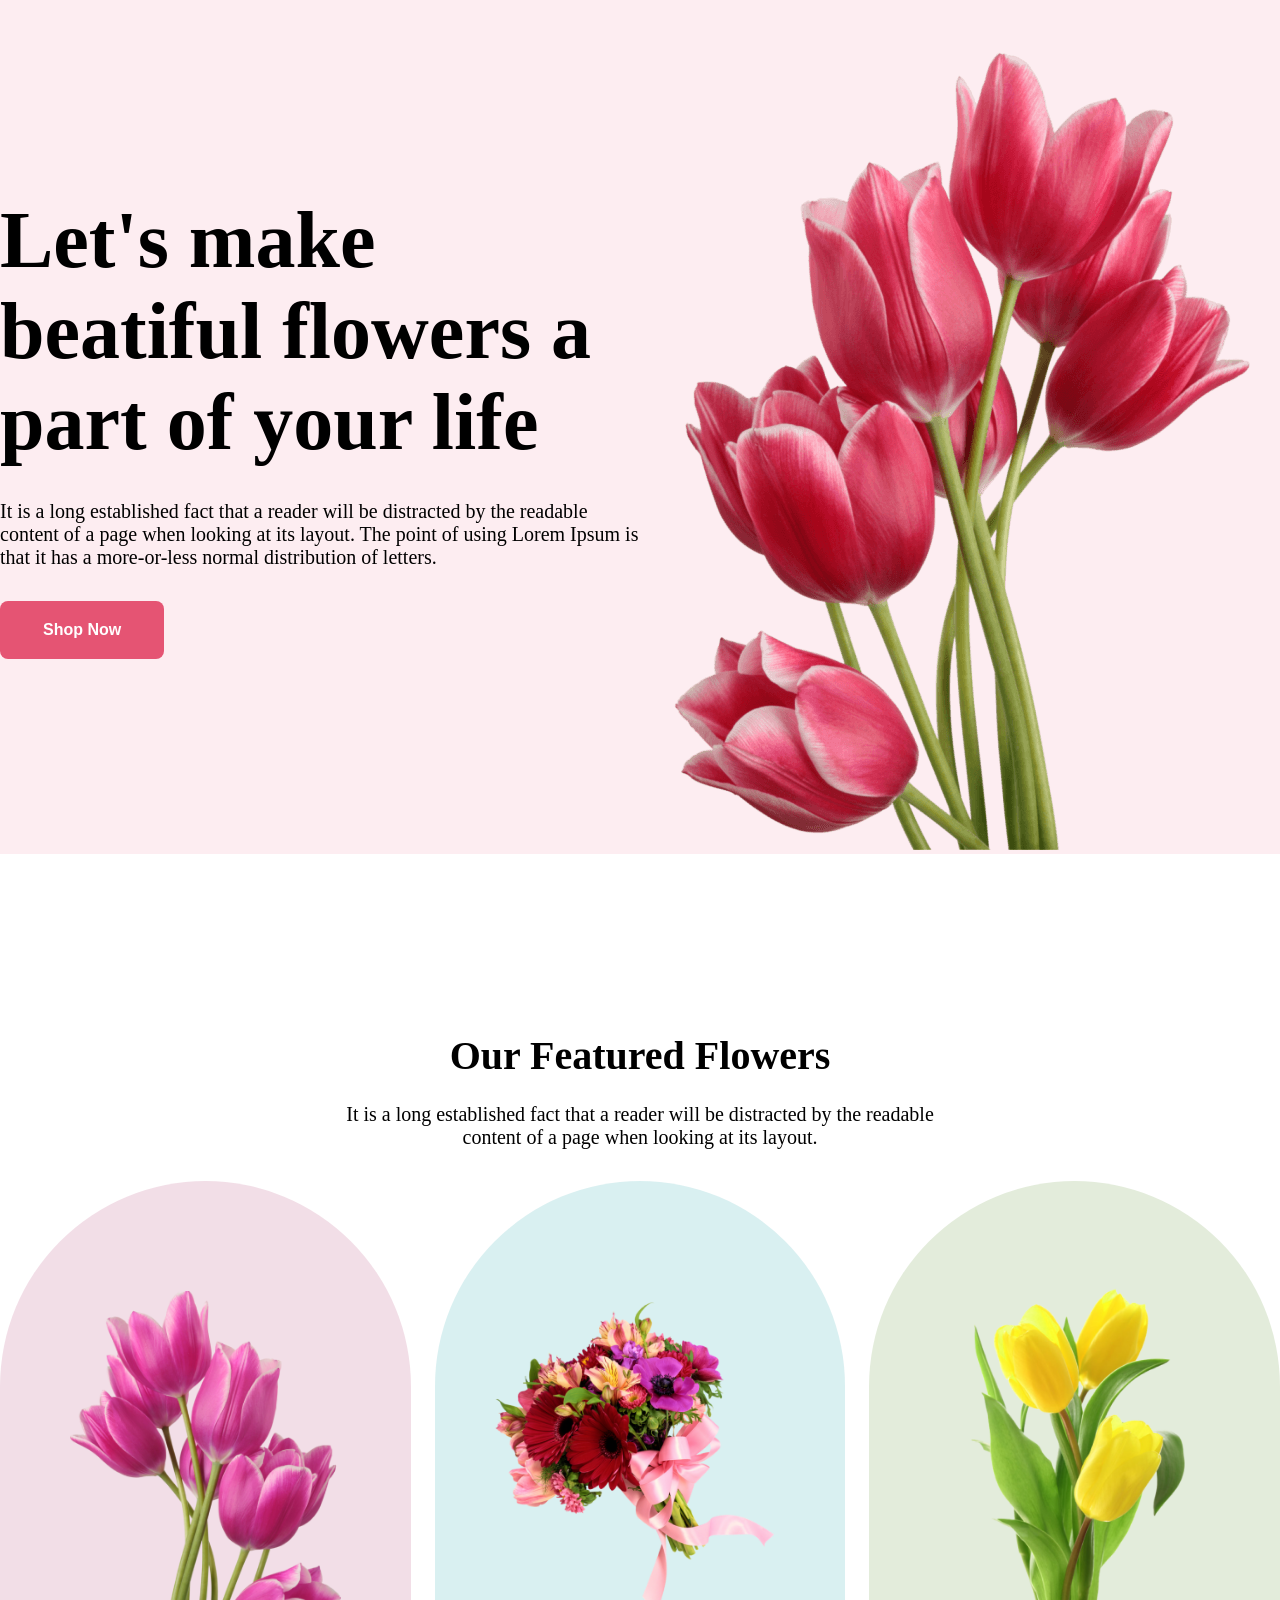
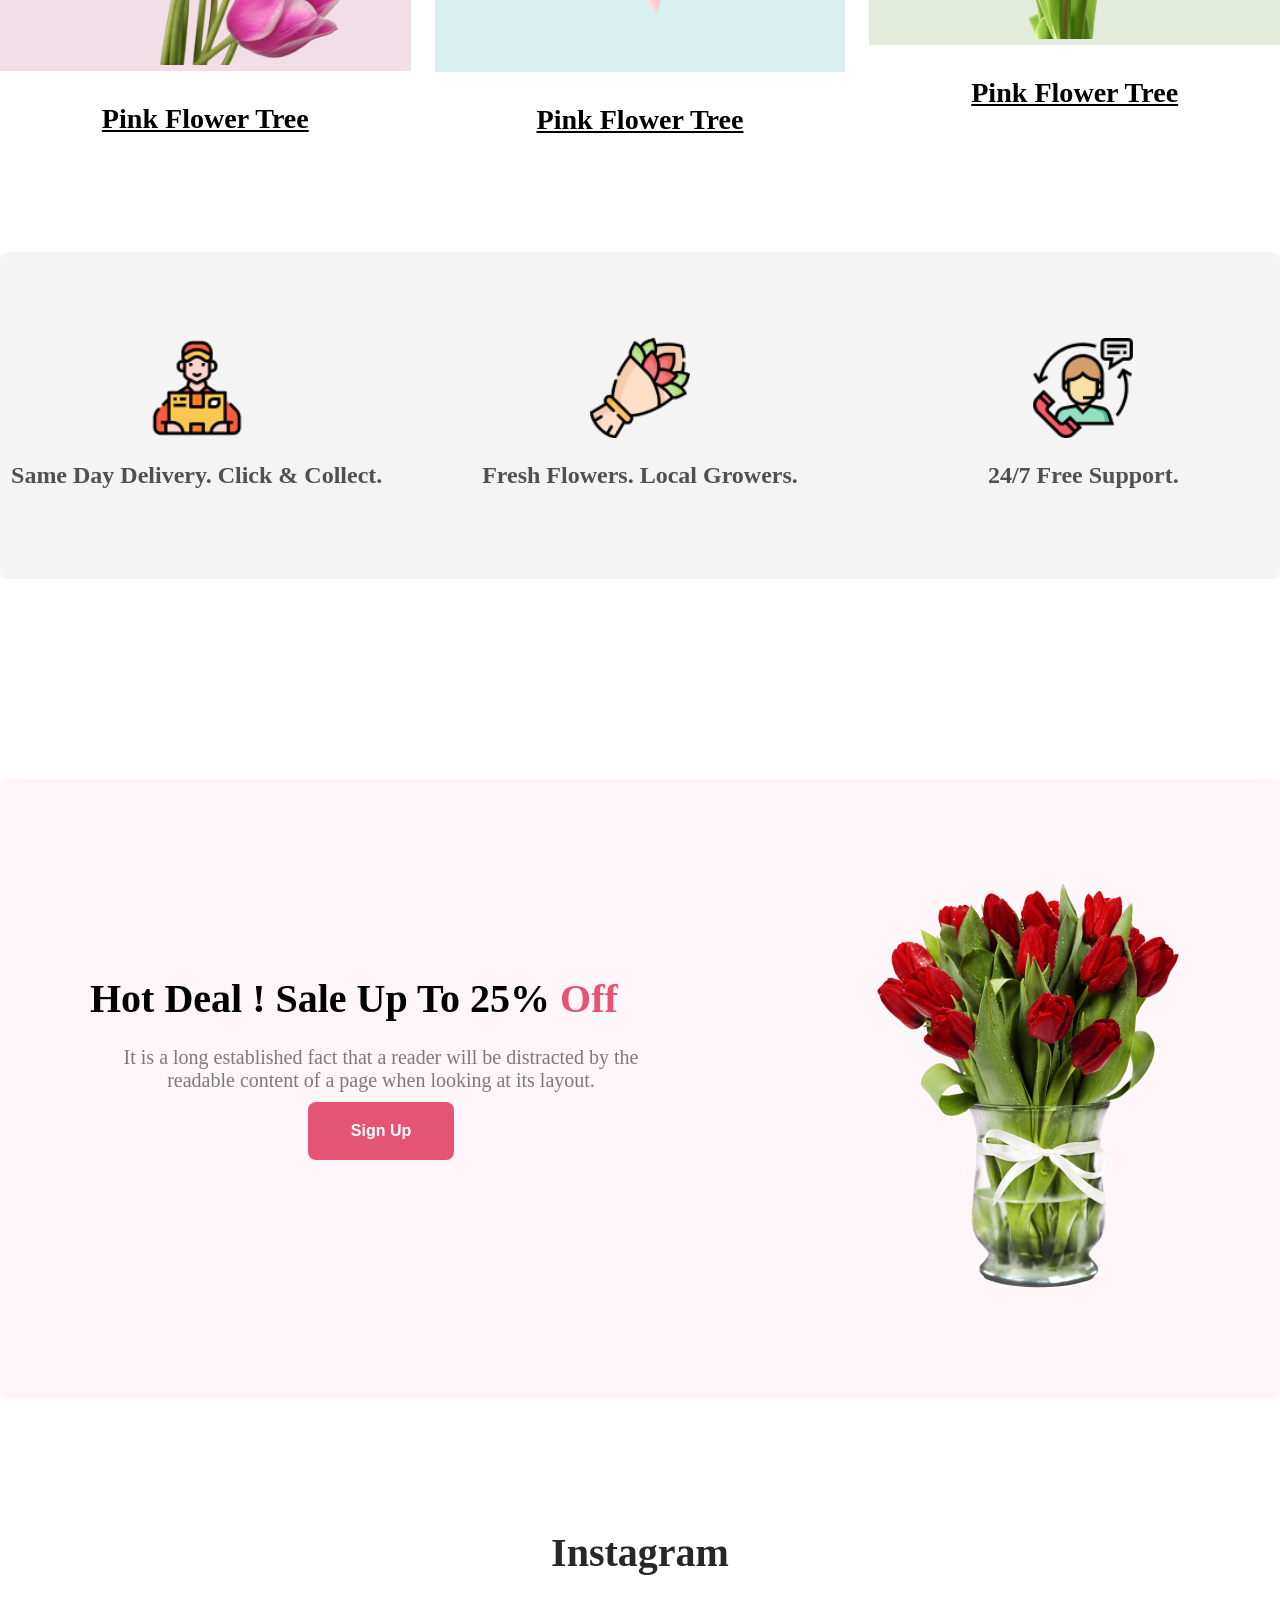
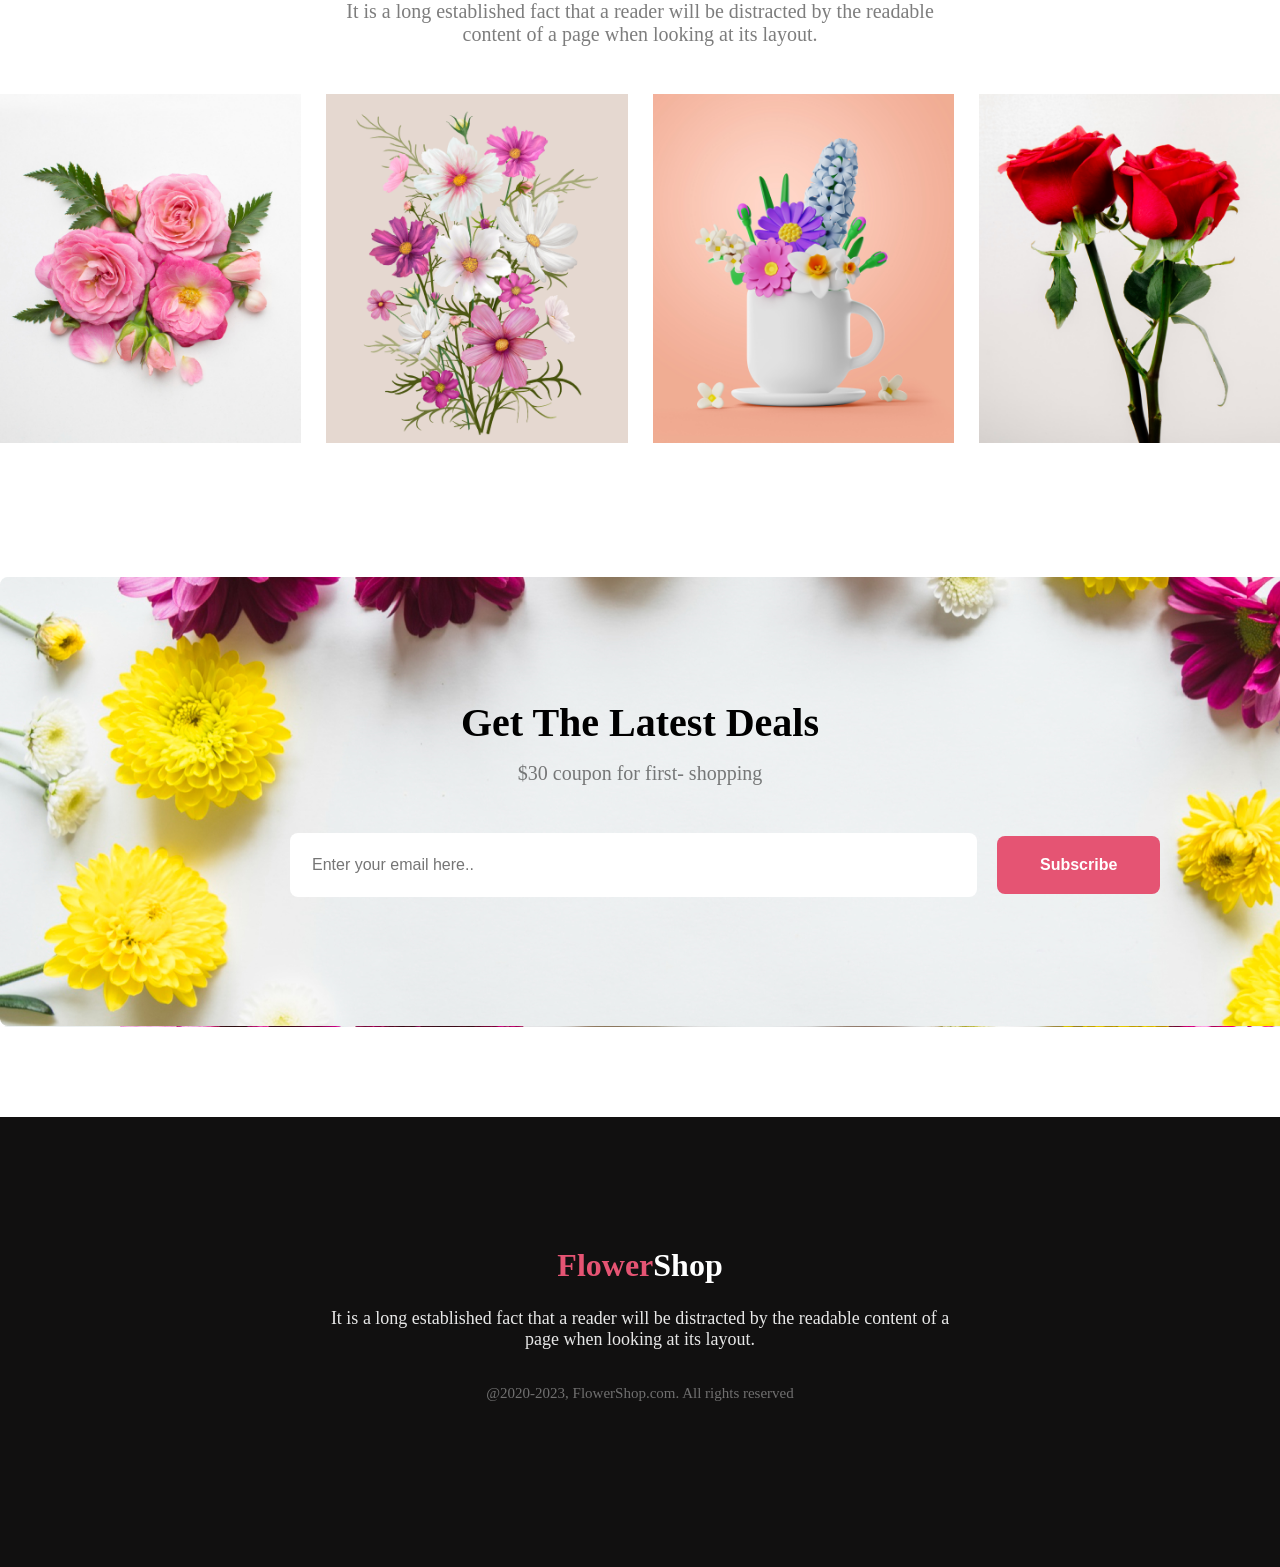
<file: index.html>
<!DOCTYPE html>
<html lang="en">
<head>
    <meta charset="UTF-8">
    <meta name="viewport" content="width=device-width, initial-scale=1.0">
    <title>Flower</title>
    <link rel="stylesheet" href="styles/flower.css">
</head>
<body>
    <header class="head-section">
        <div class="head-container display-flex">
        <div class="head">
        <h1>Let's make <br>beatiful flowers a part of your life</h1>
        <p class="text">It is a long established fact that a reader will be distracted by the readable <br> content of a page when looking at its layout. The point of using Lorem Ipsum is  <br>that it has a more-or-less normal distribution of letters.</p>
        <button class="btn">Shop Now</button>
        </div>
        <div class="head-img"><img src="Asset/pngwing 10.png" alt="" class="width"></div>
    </div>
    </header>
    <main>
        <section class="first-section">
            <div class="first">
                <h2 class="first-head">Our Featured Flowers</h2>
                <p class="text text-center">It is a long established fact that a reader will be distracted by the readable content of a page when looking at its layout.</p>
            </div>
            <div class="flower-img">
                <div id="flower-size">
                    <div class="image-1 width"><img src="Asset/pngwing 6.png" alt="" class="img-size-1"></div>
                    <div><h3>Pink Flower Tree</h3></div>
                </div>
                <div id="flower-size">
                    <div class="image-2 width"><img src="Asset/pngwing 5.png" alt="" class="img-size-2"></div>
                    <div><h3>Pink Flower Tree</h3></div>
                </div>
                <div id="flower-size">
                    <div class="image-3 width"><img src="Asset/pngwing 7.png" alt="" class="img-size-3"></div>
                    <div><h3>Pink Flower Tree</h3></div>
                </div>
            </div>
        </section>


        <section class="second-section">
            
                <div class="support-img">
                    <img src=" Asset/Group 57.png" alt="">
                    <h5>Same Day Delivery. Click & Collect. </h5>
                </div>
                <div class="support-img">
                    <img src="Asset/Group 58.png" alt="">
                    <h5>Fresh Flowers. Local Growers. </h5>
                </div>
                <div class="support-img">
                    <img src="Asset/Group 59.png" alt="">
                    <h5>24/7 Free Support.</h5>
                </div>
            
        </section>

        <section class="third-section">
            <div class="third-info display-flex">
                <div class="offer-text">
                 <h2>Hot Deal ! Sale Up To 25% <span style="color:#E55473">Off</span> </h2>
                 <p>It is a long established fact that a reader will be distracted by the readable content of a page when looking at its layout.</p>
                 <button class="btn">Sign Up</button>
                </div>
                <div class="offer-img">
                 <img src="Asset/pngwing 8.png" alt="">
                </div>
            </div>
        </section>

        <section class="forth-section">
            <div class="forth-head">
                <h2>Instagram</h2>
                <p>It is a long established fact that a reader will be distracted by the readable content of a page when looking at its layout.</p>
            </div>
            <div class="forth-image display-flex">
                <div>
                    <img src="Asset/Flower 01.png" alt="">
                </div>
                <div>
                    <img src="Asset/Rectangle 4.png" alt="">
                </div>
                <div>
                    <img src="Asset/Rectangle 5.png" alt="">
                </div>
                <div>
                    <img src="Asset/Rectangle 6.png" alt="">
                </div>
            </div>
        </section>

        <section class="form-section">
            <div class="form-info">
                <h1>Get The Latest Deals</h1>
                <p> $30 coupon for first- shopping</p>
            </div>
            <div class="input-part display-flex">
                <form action="" class="form-input ">
                    <input type="text" placeholder="Enter your email here.." id="input">
                </form>
                <button class="btn">Subscribe</button>
            </div>
        </section>
    </main>

    <footer>
        <div class="footer-section">
           <div class="footer-info"> 
              <h1><span style="color:#E55473">Flower</span><span style="color:white;">Shop</span></h1>
              <p>It is a long established fact that a reader will be distracted by the readable content of a page when looking at its layout.</p>
             <p><small class="caption">@2020-2023, FlowerShop.com. All rights reserved</small></p>
            </div>
        </div>

    </footer>
</body>
</html>
</file>
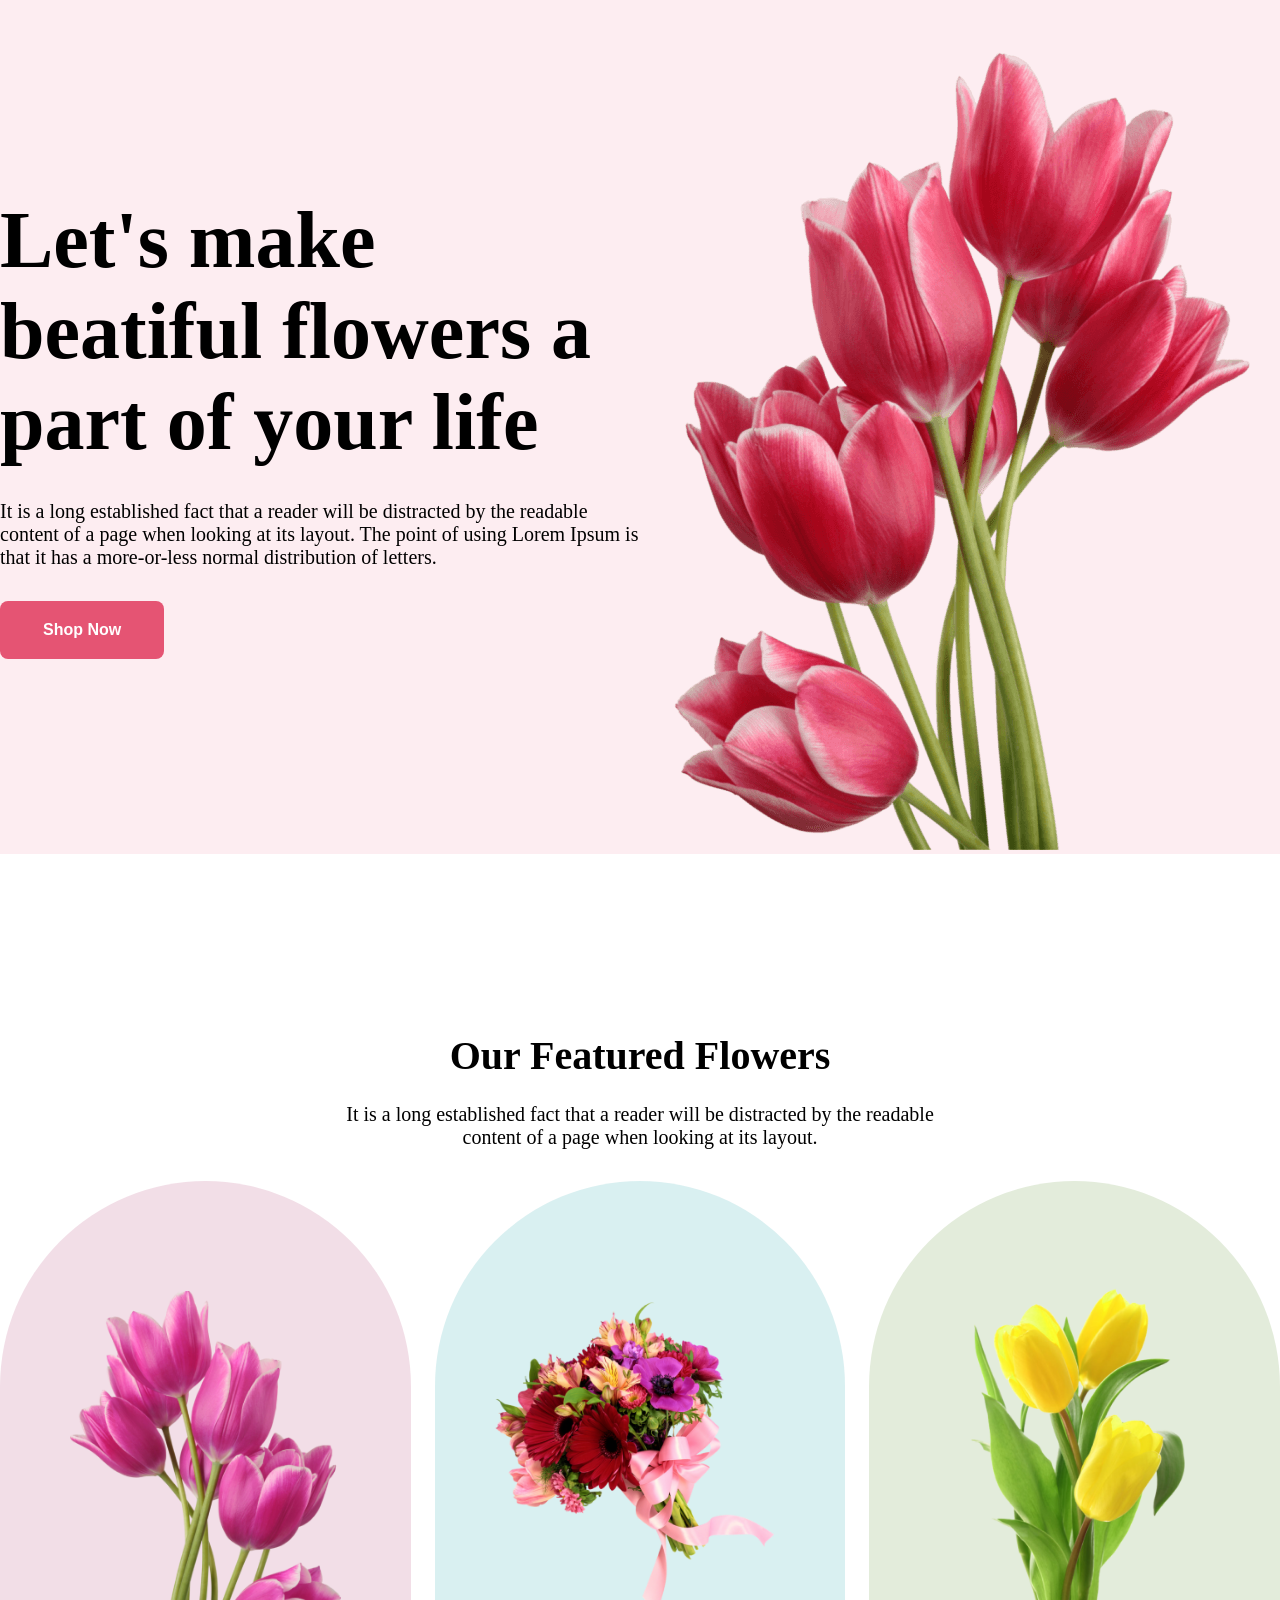
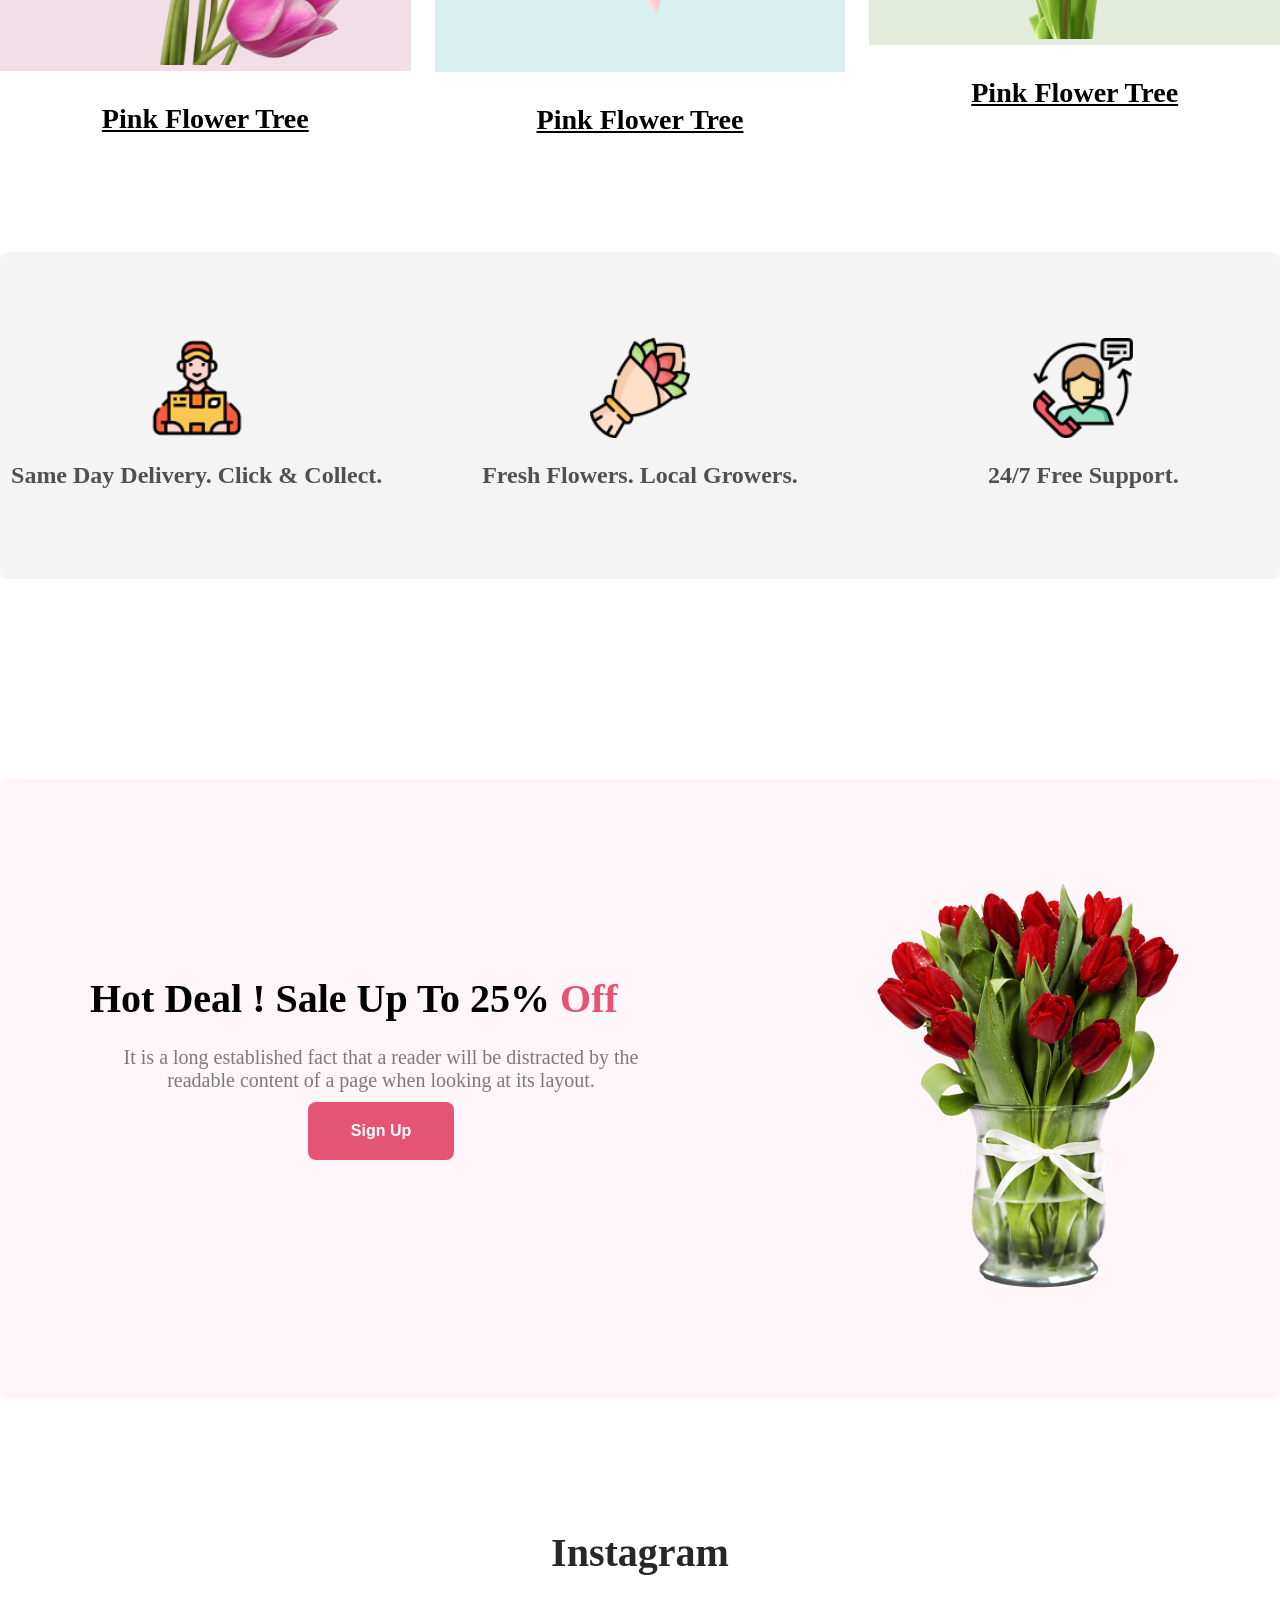
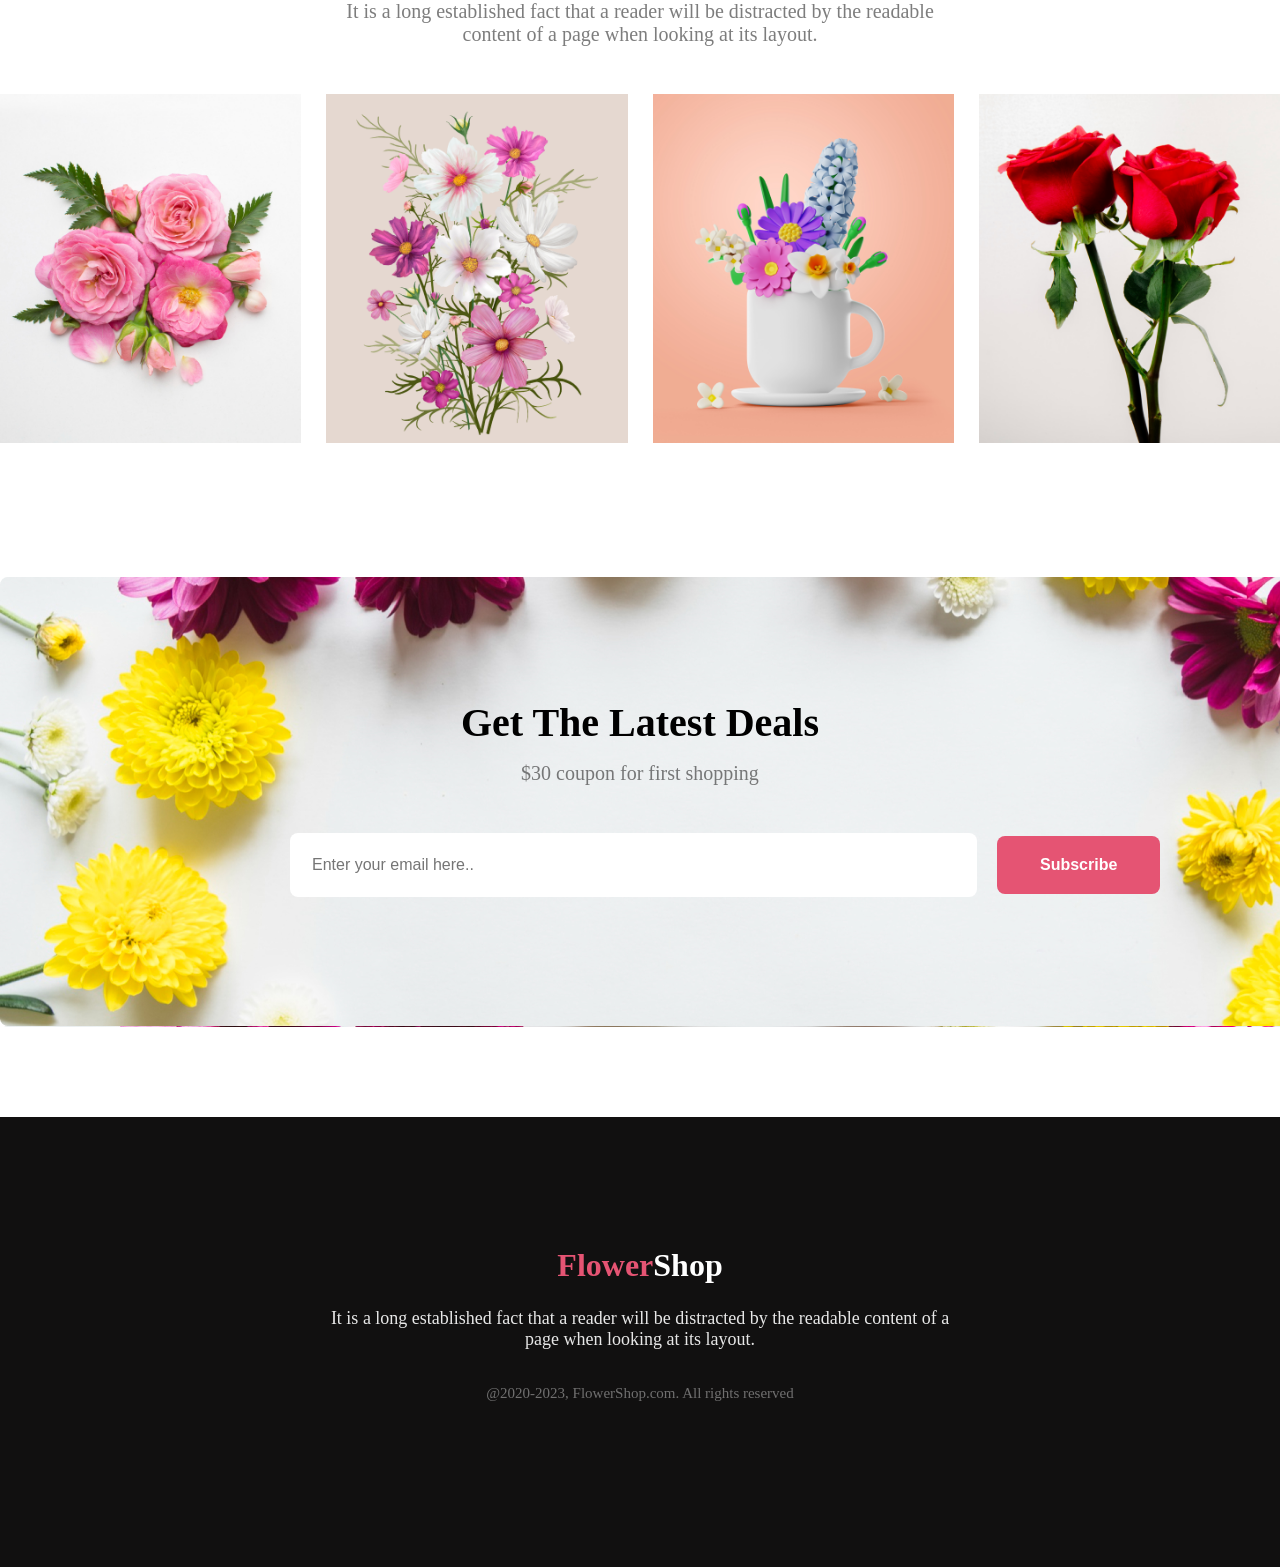
<file: flower.html>
<!DOCTYPE html>
<html lang="en">
<head>
    <meta charset="UTF-8">
    <meta name="viewport" content="width=device-width, initial-scale=1.0">
    <title>Flower</title>
    <link rel="stylesheet" href="styles/flower.css">
</head>
<body>
    <header class="head-section">
        <div class="head-container display-flex">
        <div class="head">
        <h1>Let's make <br>beatiful flowers a part of your life</h1>
        <p class="text">It is a long established fact that a reader will be distracted by the readable <br> content of a page when looking at its layout. The point of using Lorem Ipsum is  <br>that it has a more-or-less normal distribution of letters.</p>
        <button class="btn">Shop Now</button>
        </div>
        <div class="head-img"><img src="Asset/pngwing 10.png" alt="" class="width"></div>
    </div>
    </header>
    <main>
        <section class="first-section">
            <div class="first">
                <h2 class="first-head">Our Featured Flowers</h2>
                <p class="text text-center">It is a long established fact that a reader will be distracted by the readable content of a page when looking at its layout.</p>
            </div>
            <div class="flower-img">
                <div id="flower-size">
                    <div class="image-1 width"><img src="Asset/pngwing 6.png" alt="" class="img-size-1"></div>
                    <div><h3>Pink Flower Tree</h3></div>
                </div>
                <div id="flower-size">
                    <div class="image-2 width"><img src="Asset/pngwing 5.png" alt="" class="img-size-2"></div>
                    <div><h3>Pink Flower Tree</h3></div>
                </div>
                <div id="flower-size">
                    <div class="image-3 width"><img src="Asset/pngwing 7.png" alt="" class="img-size-3"></div>
                    <div><h3>Pink Flower Tree</h3></div>
                </div>
            </div>
        </section>


        <section class="second-section">
            
                <div class="support-img">
                    <img src=" Asset/Group 57.png" alt="">
                    <h5>Same Day Delivery. Click & Collect. </h5>
                </div>
                <div class="support-img">
                    <img src="Asset/Group 58.png" alt="">
                    <h5>Fresh Flowers. Local Growers. </h5>
                </div>
                <div class="support-img">
                    <img src="Asset/Group 59.png" alt="">
                    <h5>24/7 Free Support.</h5>
                </div>
            
        </section>

        <section class="third-section">
            <div class="third-info display-flex">
                <div class="offer-text">
                 <h2>Hot Deal ! Sale Up To 25% <span style="color:#E55473">Off</span> </h2>
                 <p>It is a long established fact that a reader will be distracted by the readable content of a page when looking at its layout.</p>
                 <button class="btn">Sign Up</button>
                </div>
                <div class="offer-img">
                 <img src="Asset/pngwing 8.png" alt="">
                </div>
            </div>
        </section>

        <section class="forth-section">
            <div class="forth-head">
                <h2>Instagram</h2>
                <p>It is a long established fact that a reader will be distracted by the readable content of a page when looking at its layout.</p>
            </div>
            <div class="forth-image display-flex">
                <div>
                    <img src="Asset/Flower 01.png" alt="">
                </div>
                <div>
                    <img src="Asset/Rectangle 4.png" alt="">
                </div>
                <div>
                    <img src="Asset/Rectangle 5.png" alt="">
                </div>
                <div>
                    <img src="Asset/Rectangle 6.png" alt="">
                </div>
            </div>
        </section>

        <section class="form-section">
            <div class="form-info">
                <h1>Get The Latest Deals</h1>
                <p> $30 coupon for first shopping</p>
            </div>
            <div class="input-part display-flex">
                <form action="" class="form-input ">
                    <input type="text" placeholder="Enter your email here.." id="input">
                </form>
                <button class="btn">Subscribe</button>
            </div>
        </section>
    </main>

    <footer>
        <div class="footer-section">
           <div class="footer-info"> 
              <h1><span style="color:#E55473">Flower</span><span style="color:white;">Shop</span></h1>
              <p>It is a long established fact that a reader will be distracted by the readable content of a page when looking at its layout.</p>
             <p><small class="caption">@2020-2023, FlowerShop.com. All rights reserved</small></p>
            </div>
        </div>

    </footer>
</body>
</html>
</file>
<file: styles/flower.css>
*{
    margin:0;
    padding:0;
    box-sizing: border-box;
}
.head-section{
    
    background-color:rgba(229, 84, 115, 0.1) ;
}
.head-container , .flower-img{
    max-width:1440px;
    margin:0 auto;
}
.display-flex{
    display: flex;
    justify-content: space-between;
    align-items: center;
}
.head{
    max-width:708px;
    text-align:left;
}
.head h1{
    font-size:5rem;
    font-weight: 800;
    margin-bottom: 32px;
}
.text{
    font-size:1.25rem;
    font-weight:400;
    text-align:left;
    margin-bottom: 32px;
}
.btn{
    max-width:177px;
    border-radius: 8px;
    border:none;
    padding:20px 43px;
    background-color: rgba(229, 84, 115, 1);
    color:white;
    font-weight:700;
    font-size:1rem;
}
.btn:hover{
    background-color: aquamarine;
    color:gray;
}
.head-container .head-img{
    max-width:635px;
    width:100%;
    margin-top:50px;
    
    vertical-align:bottom;
    
}
.first-section{
    margin-top:178px;
    
    
}
.first{
    max-width:594px;
    margin:0 auto;
}
.first .first-head{
    font-size:2.5rem;
    font-weight:800;
    text-align:center;
    margin-bottom:24px;

}
.text-center{
    text-align:center;
}
.first-section .flower-img{
    display:grid;
    grid-template-columns: repeat(3,1fr);
    gap:24px;
    align-items: center;
    max-width:1440px;
    width:100%;
    margin:0 auto;
    margin-bottom: 130px;

}

#flower-size{
    max-width:464px;
    height:471px;
    text-align:center;
    font-size: 1.5rem;
    font-weight: 700;
    text-decoration: underline;
   
    
}
.image-1{
    background-color:rgba(167, 33, 98, 0.15) ;
    border-radius:300px 300px 0px 0px;
    padding:110px 70px 0px 70px;
    margin-bottom: 32px;
}
.image-1 .img-size-1{
    
    
    max-width:310px;
    margin:0 auto;
    width:100%;
    

}
.image-2{
    background-color: rgba(5, 151, 160, 0.15);
    border-radius:300px 300px 0px 0px;
    padding:117px 47px 51px 47px;
    margin-bottom: 32px;
}
.image-2 .img-size-2{
    max-width:370px;
    margin:0 auto;
    width:100%;
    
}
.image-3{
    background-color:rgba(71, 125, 17, 0.15) ;
    border-radius: 300px 300px 0px 0px;
    margin-bottom: 32px;
    padding:67px 75px 0px 75px;
}
.image-3 .img-size-3{
    
    max-width:314px;
    margin:0 auto;
    width:100%;
}

.second-section {
    max-width:1440px;
    
    margin:200px auto;
    display:grid;
    grid-template-columns: repeat(3,1fr);
    gap:50px;
    border-radius:8px;
    background-color: rgba(39, 39, 39, 0.05);
    align-items: center;

}
.support-img{
    display: flex;
    flex-direction: column;
    align-items: center;
    justify-content: center;
    padding-bottom: 90px; 
}
.support-img img{
    max-width:100px;
    width:100%;
    margin-bottom: 24px;
    margin-top:86px;
}
.support-img h5{
    font-size:24px;
    font-weight: 600;
    text-align:center;
    color:rgba(39, 39, 39, 0.8);
    
}
.third-section{
    background-color: rgba(229, 84, 115, 0.05);
    border-radius:8px;
    height:620px;
    text-align:center;
    display: flex;
    flex-direction: column;
    align-items: center;
    justify-content: center;
    margin-top:128px;
}
.third-section .third-info{
    max-width:1100px;
    height:420px;
    margin:0 auto;
    justify-content: space-between;
    align-items: center;
    gap:200px;

}
.third-info .offer-text{
    max-width:594px;
    height:228px;
}
.offer-text h2{
    font-size:40px;
    font-weight: 800;
    text-align: left;
    margin-bottom:24px ;
}
.offer-text p,.forth-head p,.form-info p {
    font-size:1.25rem;
    font-weight: 400;
    text-align: center;
    color:rgba(39, 39, 39, 0.6);
    margin-bottom: 10px;


}
.forth-section{
    max-width:1440px;
    margin:0 auto;
}
.forth-section .forth-head{
    max-width:600px;
    margin:0 auto;
    text-align: center;
    margin-top: 130px;

}
.forth-head h2{
    font-size:40px;
    font-weight:800;
    color: rgba(39, 39, 39, 1);
    margin-bottom: 24px;
}
.forth-head p{
    margin-bottom: 48px;
}
.forth-image{
    gap:25px;
}
.forth-image img{
    max-width:342px;
    width:100%;
}
.form-section{
    max-width:1440px;
    margin:0 auto;
    height:450px;
    background-image: url(../Asset/Rectangle\ 9.png);
    padding:122px 290px;
    margin-top: 130px;
}
.form-section .form-info{
    max-width: 870px;
    width:100%;
    margin:0 auto;
}
.form-info h1{
    font-size:40px;
    font-weight:800;
    text-align: center;
    margin-bottom:16px ;
}
.form-info p{
    margin-bottom:48px;

}
.form-input{
    /* width:700px; */
    height:64px;
    border-radius:8px;
    /* border:2px solid black; */
    background-color: white;
    padding:23px 500px 22px 22px
}
.input-part {
    gap:20px;
    align-items: center;
}
#input{
    max-width: 165px;
    font-size:16px;
    border:none;

}
.footer-section{
    background-color: rgba(17, 16, 16, 1);
    max-width:2000px;
    height:450px;
    margin-top:90px;
    padding:130px
    
    
}
.footer-section .footer-info{
    max-width:625px;
    margin:0 auto;
    text-align:center;
  
}
.footer-info h1{
    margin-bottom: 24px;
}
.footer-info p{
    margin-bottom: 32px;
    font-size:18px;
    font-weight:400;
    color: rgba(255, 255, 255, 0.9);

}
.footer-info .caption{
    color:rgba(255, 255, 255, 0.4);
}
@media screen and (max-width:576px) {
  
    .head-container ,.third-info ,.forth-image{
        flex-direction: column;
    }
    .head-container .head{
        text-align:center;
    }
    .width{
        width:100%;
    }
    .first-section .flower-img{
        grid-template-columns: repeat(1,1fr);
        gap:200px;
       
    }   
    .third-info{
        text-align: center;
    }
    .offer-text{
        text-align:center;
        padding-left:10px;
    }
    .offer-img{
        margin-top:50px;
        width:100%
    }
    .forth-section{
        margin-top:500px;
        background-size: cover;
        max-width:500px;
        /* margin:0 auto; */
    }
    .forth-head p{
        max-width:400px;
        text-align: center;
        margin-left:30px;
        margin-right:20px;
    }
    .form-section{
    /* max-width:1440px; */
    margin:0 auto;
    /* height:450px; */
    /* background-image: url(../Asset/Rectangle\ 9.png); */
    padding:80px 20px;
    margin-top: 130px;
}
.form-section .form-info{
    max-width: 500px;
    width:100%;
    margin:0 auto;
}
.form-info h1{
    font-size:40px;
    font-weight:800;
    text-align:left;
    margin-bottom:5px ;
}
.form-info p{
    margin-bottom:48px;

}
.form-input{
    max-width:200px;
    height:64px;
    border-radius:8px;
    /* border:2px solid black; */
    background-color: white;
    padding:23px ;
}
.input-part {
    gap:20px;
    align-items: center;
    flex-direction:column
}
#input{
    max-width: 165px;
    font-size:10px;
    border:none;

}
    
    
}
</file>
